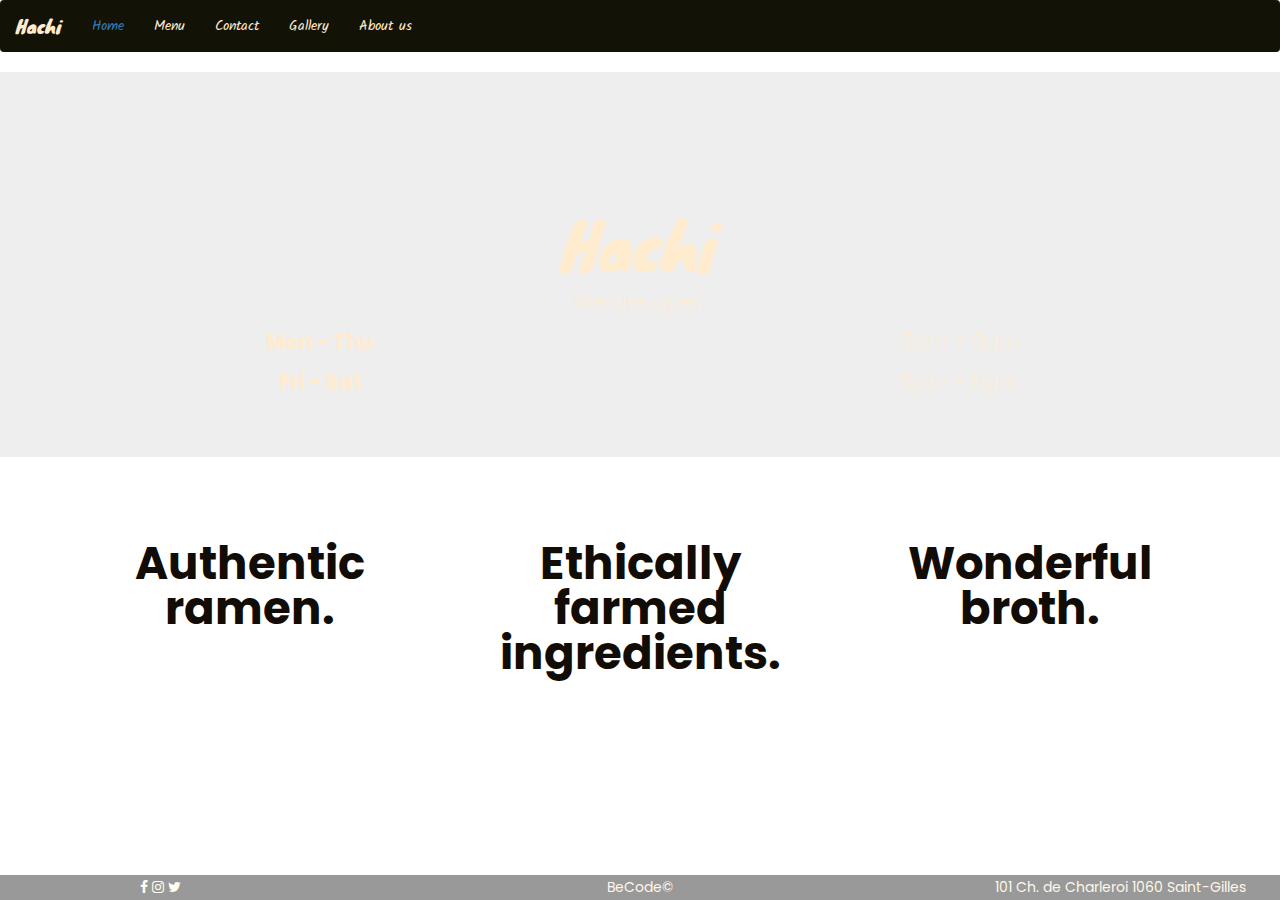
<file: index.html>
<!DOCTYPE html>
<html lang="en">
    <head>
        <meta charset="utf-8" />
        <link rel="stylesheet" href="style.css" />
        <link rel="stylesheet" href="https://stackpath.bootstrapcdn.com/bootstrap/3.4.1/css/bootstrap.min.css" integrity="sha384-HSMxcRTRxnN+Bdg0JdbxYKrThecOKuH5zCYotlSAcp1+c8xmyTe9GYg1l9a69psu" crossorigin="anonymous">
        <link href="https://stackpath.bootstrapcdn.com/font-awesome/4.7.0/css/font-awesome.min.css" rel="stylesheet" integrity="sha384-wvfXpqpZZVQGK6TAh5PVlGOfQNHSoD2xbE+QkPxCAFlNEevoEH3Sl0sibVcOQVnN" crossorigin="anonymous">
        <link href="https://fonts.googleapis.com/css2?family=Kalam:wght@300;400&family=Knewave&family=Poppins:wght@300;700&display=swap" rel="stylesheet">  
        <link rel="stylesheet" href="https://cdnjs.cloudflare.com/ajax/libs/animate.css/4.0.0/animate.min.css"/>
        <title>Boostrap exercise restaurant</title>
        <meta name="description" content="Bootstrap exercise">
        <meta name="keywords" content="HTML, CSS, Bootstrap, JQuery">
        <meta name="author" content="Nicolas Saeys">
        <meta name="viewport" content="width=device-width, initial-scale=1.0">
    </head>

    <body>
    <!--NAVBAR-->
    <nav class="navbar navbar-expand navbar-dark bg-dark navdark">
        <div class="container-fluid menunav">
            <div class="navbar-header">
                <a class="navbar-brand hachi" href="index.html">Hachi</a>
            </div>                          
                <ul class="nav navbar-nav darktheme">
                <li class="active"><a href="index.html">Home</a></li>
                <li><a class="nav" href="menu.html">Menu</a></li>
                <li><a class="nav" href="contact.html">Contact</a></li>
                <li><a class="nav" href="gallery.html">Gallery</a></li>
                <li><a class="nav" href="aboutus.html">About us</a></li>
              </ul>
            
        </div>
    </nav>
        




    <!--HEADER-->    
        <header class="jumbotron">
            <div class="container-fluid">
            <div class="opening">
                <div class="row">
                    <div class="col-xs-12">
                        <h1 class="hachi animate__animated animate__fadeIn">Hachi</h1>
                    </div>
                </div> 
                
                

                <div class="row">
                    <div class="col-xs-12">
                        <p class="open">We are open</p>
                    </div>
                </div> 

                <div class="row">
                    <div class="col-xs-12 col-md-6">
                        <p class="open"><b>Mon - Thu</b></p>
                    </div>
                    <div class="col-xs-12 col-md-6">
                        <p class="open">5pm - 9pm</p>
                    </div>
                    <div class="col-xs-12 col-md-6">
                        <p class="open"><b>Fri - Sat</b></p>
                    </div>
                    <div class="col-xs-12 col-md-6">
                        <p class="open">5pm - 11pm</p>
                    </div>
                </div>

            </div>        
            </div>
        </header>


    <!--SECTION-->
        <section>
            <div class="container ramen">
                <div class="row ramen">
                    <div class="col-xs-12 col-lg-4">
                       <p class="animate__animated animate__fadeIn ramen"><b>Authentic ramen.</b></p>
                    </div>
                    <div class="col-xs-12 col-lg-4">
                        <p class="animate__animated animate__fadeIn ramen"><b>Ethically farmed ingredients.</b></p>
                    </div>
                    <div class="col-xs-12 col-lg-4">
                        <p class="animate__animated animate__fadeIn ramen"><b>Wonderful broth.</b></p>
                    </div>
                </div>
            </div>
                

        </section>
        

        <!-- Footer -->
        <footer class="footer navbar-fixed-bottom">
            <div class="container-fluid">
                <div class="row">
                    
                    <div class="col-xs-2 col-md-3 col-lg-3">
                        
                            <a href="http://facebook.com"><i class="fa fa-facebook"></i></a>
                            <a href="http://instagram.com"><i class="fa fa-instagram"></i></a>
                            <a href="http://twitter.com"><i class="fa fa-twitter"></i></a>
                        
                    </div>
                    <div class="col-xs-3 col-md-3 col-lg-6">BeCode©</div>
                    <div class="col-xs-7 col-md-6 col-lg-3">101 Ch. de Charleroi 1060 Saint-Gilles</div>
                </div>

            </div>
        </footer>

    </body>

</html>
</file>
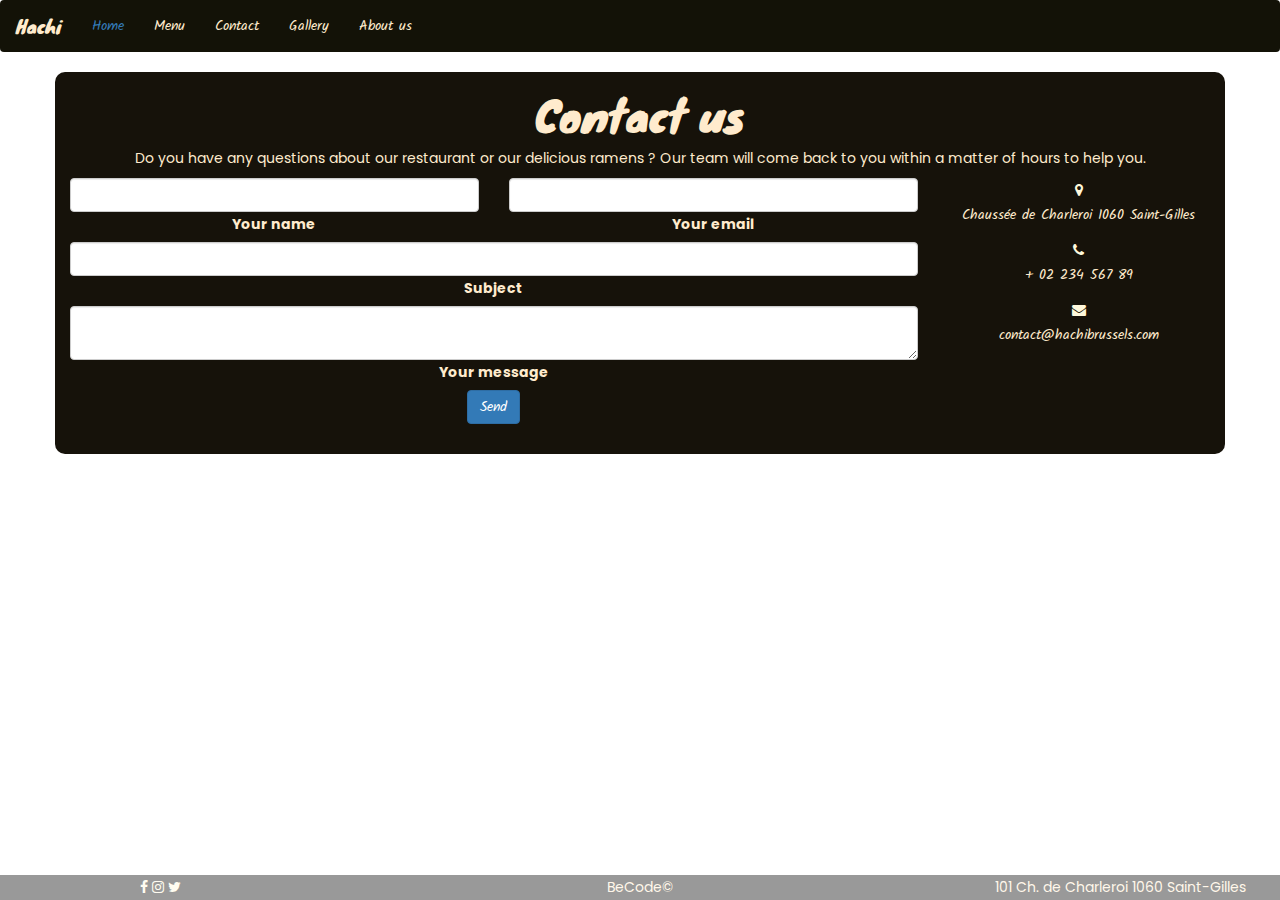
<file: contact.html>
<!DOCTYPE html>
<html lang="en">
    <head>
        <meta charset="utf-8" />
        <link rel="stylesheet" href="style.css" />
        <link rel="stylesheet" href="https://stackpath.bootstrapcdn.com/bootstrap/3.4.1/css/bootstrap.min.css" integrity="sha384-HSMxcRTRxnN+Bdg0JdbxYKrThecOKuH5zCYotlSAcp1+c8xmyTe9GYg1l9a69psu" crossorigin="anonymous">
        <link href="https://stackpath.bootstrapcdn.com/font-awesome/4.7.0/css/font-awesome.min.css" rel="stylesheet" integrity="sha384-wvfXpqpZZVQGK6TAh5PVlGOfQNHSoD2xbE+QkPxCAFlNEevoEH3Sl0sibVcOQVnN" crossorigin="anonymous">
        <link href="https://fonts.googleapis.com/css2?family=Kalam:wght@300;400&family=Knewave&family=Poppins:wght@300;700&display=swap" rel="stylesheet">  
        <link rel="stylesheet" href="https://cdnjs.cloudflare.com/ajax/libs/animate.css/4.0.0/animate.min.css"/>
        <title>Boostrap exercise restaurant</title>
        <meta name="description" content="Bootstrap exercise">
        <meta name="keywords" content="HTML, CSS, Bootstrap, JQuery">
        <meta name="author" content="Nicolas Saeys">
        <meta name="viewport" content="width=device-width, initial-scale=1.0">
    </head>

    <body>

        <!--NAVBAR-->
        <nav class="navbar navbar-expand navbar-dark bg-dark navdark">
            <div class="container-fluid menunav">
                <div class="navbar-header">
                    <a class="navbar-brand hachi" href="index.html">Hachi</a>
                </div>                          
                    <ul class="nav navbar-nav darktheme">
                    <li class="active"><a href="index.html">Home</a></li>
                    <li><a class="nav" href="menu.html">Menu</a></li>
                    <li><a class="nav" href="contact.html">Contact</a></li>
                    <li><a class="nav" href="gallery.html">Gallery</a></li>
                    <li><a class="nav" href="aboutus.html">About us</a></li>
                  </ul>
                
            </div>
        </nav>

        <div class="container contact">

            <!--Section: Contact-->
    <section class="mb-4">

    <!--Section heading-->
    <h2 class="h1-responsive font-weight-bold text-center my-4 contus">Contact us</h2>
    <!--Section description-->
    <p class="text-center w-responsive mx-auto mb-5 questions">Do you have any questions about our restaurant or our delicious ramens ? Our team will come back to you within
        a matter of hours to help you.</p>

        <div class="row">

        <!--Grid column-->
        <div class="col-md-9 mb-md-0 mb-5">
            <form id="contact-form" name="contact-form" action="mail.php" method="POST">

                <!--Grid row-->
                <div class="row">

                    <!--Grid column-->
                    <div class="col-md-6">
                        <div class="md-form mb-0">
                            <input type="text" id="name" name="name" class="form-control">
                            <label for="name" class="continfos">Your name</label>
                        </div>
                    </div>
                    <!--Grid column-->

                    <!--Grid column-->
                    <div class="col-md-6">
                        <div class="md-form mb-0">
                            <input type="text" id="email" name="email" class="form-control">
                            <label for="email" class="continfos">Your email</label>
                        </div>
                    </div>
                    <!--Grid column-->

                </div>
                <!--Grid row-->

                <!--Grid row-->
                <div class="row">
                    <div class="col-md-12">
                        <div class="md-form mb-0">
                            <input type="text" id="subject" name="subject" class="form-control">
                            <label for="subject" class="continfos">Subject</label>
                        </div>
                    </div>
                </div>
                <!--Grid row-->

                <!--Grid row-->
                <div class="row">

                    <!--Grid column-->
                    <div class="col-md-12">

                        <div class="md-form">
                            <textarea type="text" id="message" name="message" rows="2" class="form-control md-textarea"></textarea>
                            <label for="message" class="continfos">Your message</label>
                        </div>

                    </div>
                </div>
                <!--Grid row-->

            </form>

            <div class="text-center text-md-left">
                <a class="btn btn-primary" onclick="document.getElementById('contact-form').submit();">Send</a>
            </div>
            <div class="status"></div>
        </div>
        <!--Grid column-->

        <!--Grid column-->
        <div class="col-md-3 text-center">
            <ul class="list-unstyled mb-0">
                <li><i class="fa fa-map-marker" aria-hidden="true"></i>
                    <p class="contside">Chaussée de Charleroi 1060 Saint-Gilles</p>
                </li>

                <li><i class="fa fa-phone" aria-hidden="true"></i>
                    <p class="contside">+ 02 234 567 89</p>
                </li>

                <li><i class="fa fa-envelope" aria-hidden="true"></i>
                    <p class="contside">contact@hachibrussels.com</p>
                </li>
            </ul>
        </div>
        <!--Grid column-->

    </div>

</section>
<!--Section: Contact v.2-->

</div>


        <!-- Footer -->
        <footer class="footer navbar-fixed-bottom">
            <div class="container-fluid">
                <div class="row">
                    
                    <div class="col-xs-2 col-md-3 col-lg-3">
                        
                            <a href="http://facebook.com"><i class="fa fa-facebook"></i></a>
                            <a href="http://instagram.com"><i class="fa fa-instagram"></i></a>
                            <a href="http://twitter.com"><i class="fa fa-twitter"></i></a>
                        
                    </div>
                    <div class="col-xs-3 col-md-3 col-lg-6">BeCode©</div>
                    <div class="col-xs-7 col-md-6 col-lg-3">101 Ch. de Charleroi 1060 Saint-Gilles</div>
                </div>

            </div>
        </footer>

    </body>

</html>
</file>
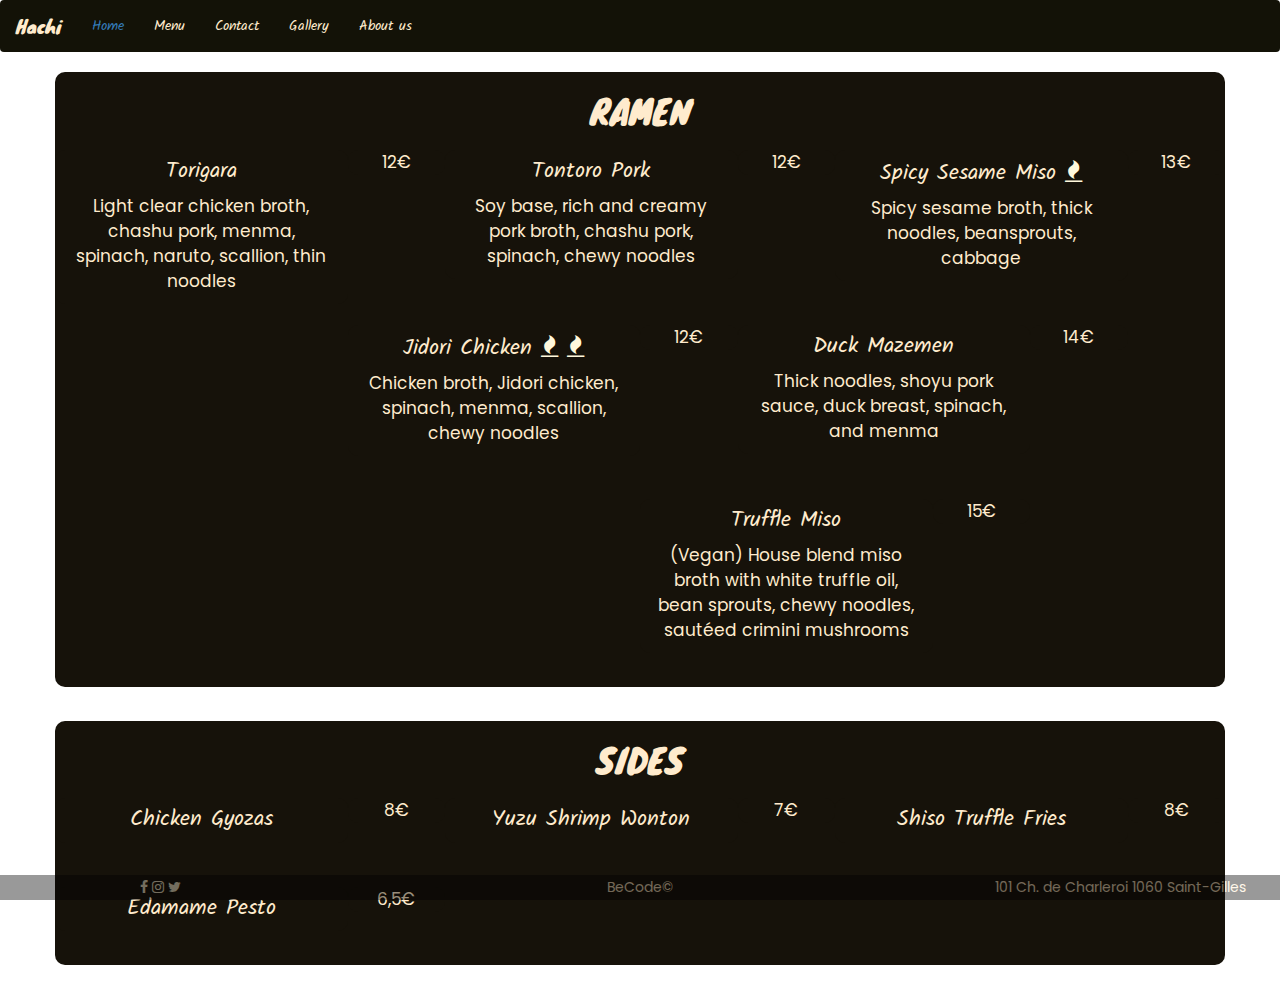
<file: menu.html>
<!DOCTYPE html>
<html lang="en">
    <head>
        <meta charset="utf-8" />
        <link rel="stylesheet" href="style.css" />
        <link rel="stylesheet" href="https://stackpath.bootstrapcdn.com/bootstrap/3.4.1/css/bootstrap.min.css" integrity="sha384-HSMxcRTRxnN+Bdg0JdbxYKrThecOKuH5zCYotlSAcp1+c8xmyTe9GYg1l9a69psu" crossorigin="anonymous">
        <link href="https://stackpath.bootstrapcdn.com/font-awesome/4.7.0/css/font-awesome.min.css" rel="stylesheet" integrity="sha384-wvfXpqpZZVQGK6TAh5PVlGOfQNHSoD2xbE+QkPxCAFlNEevoEH3Sl0sibVcOQVnN" crossorigin="anonymous">
        <link href="https://fonts.googleapis.com/css2?family=Kalam:wght@300;400&family=Knewave&family=Poppins:wght@300;700&display=swap" rel="stylesheet">  
        <link rel="stylesheet" href="https://cdnjs.cloudflare.com/ajax/libs/animate.css/4.0.0/animate.min.css"/>
        <title>Boostrap exercise restaurant</title>
        <meta name="description" content="Bootstrap exercise">
        <meta name="keywords" content="HTML, CSS, Bootstrap, JQuery">
        <meta name="author" content="Nicolas Saeys">
        <meta name="viewport" content="width=device-width, initial-scale=1.0">
    </head>

    <body>
    <!--NAVBAR-->
    <nav class="navbar navbar-expand navbar-dark bg-dark navdark">
        <div class="container-fluid menunav">
            <div class="navbar-header">
                <a class="navbar-brand hachi" href="index.html">Hachi</a>
            </div>                          
                <ul class="nav navbar-nav darktheme">
                <li class="active"><a href="index.html">Home</a></li>
                <li><a class="nav" href="menu.html">Menu</a></li>
                <li><a class="nav" href="contact.html">Contact</a></li>
                <li><a class="nav" href="gallery.html">Gallery</a></li>
                <li><a class="nav" href="aboutus.html">About us</a></li>
              </ul>
            
        </div>
    </nav>

    <!--MENU-->
        <article class="container menu">
            <div class="row">

                <div class="col">
                    <h1 class="menutype">RAMEN</h1>
                </div>

                <div class="col-xs-10 col-lg-3 menu">
                    <h4 class="dish">Torigara</h4>
                    <p>Light clear chicken broth, chashu pork, menma, spinach, naruto, scallion, thin noodles</p>
                </div>

                <div class="col-xs-2 col-lg-1 menu">12€</div>

                <div class="col-xs-10 col-lg-3 menu">
                    <h4 class="dish">Tontoro Pork</h4>
                    <p>Soy base, rich and creamy pork broth, chashu pork, spinach, chewy noodles</p>
                </div>

                <div class="col-xs-2 col-lg-1 menu">12€</div>

                <div class="col-xs-10 col-lg-3 menu">
                    <h4 class="dish">Spicy Sesame Miso <i class="fa fa-fire" aria-hidden="true"></i>
                    </h4>
                    <p>Spicy sesame broth, thick noodles, beansprouts, cabbage</p>
                </div>

                <div class="col-xs-2 col-lg-1 menu">13€</div>

                <div class="col-xs-10 col-lg-3 menu">
                    <h4 class="dish">Jidori Chicken <i class="fa fa-fire" aria-hidden="true"></i>
                        <i class="fa fa-fire" aria-hidden="true"></i>
                    </h4>
                    <p>Chicken broth, Jidori chicken, spinach, menma, scallion, chewy noodles</p>
                </div>

                <div class="col-xs-2 col-lg-1 menu">12€</div>

                <div class="col-xs-10 col-lg-3 menu">
                    <h4 class="dish">Duck Mazemen</h4>
                    <p>Thick noodles, shoyu pork sauce, duck breast, spinach, and menma</p>
                </div>

                <div class="col-xs-2 col-lg-1 menu">14€</div>

                <div class="col-xs-10 col-lg-3 menu">
                    <h4 class="dish">Truffle Miso</h4>
                    <p>(Vegan) House blend miso broth with white truffle oil, bean sprouts, chewy noodles, sautéed crimini mushrooms</p>
                </div>

                <div class="col-xs-2 col-lg-1 menu">15€</div>
                
            </div>
        </article>

        <article class="container menu">
            <div class="row">
                
                <div class="col">
                    <h1 class="menutype">
                        SIDES
                    </h1>
                </div>

                <div class="col-xs-10 col-lg-3 menu">
                    <h4 class="dish">Chicken Gyozas</h4>
                </div>

                <div class="col-xs-2 col-lg-1 menu">8€</div>

                <div class="col-xs-10 col-lg-3 menu">
                    <h4 class="dish">Yuzu Shrimp Wonton</h4>
                </div>

                <div class="col-xs-2 col-lg-1 menu">7€</div>

                <div class="col-xs-10 col-lg-3 menu">
                    <h4 class="dish">Shiso Truffle Fries</h4>
                </div>

                <div class="col-xs-2 col-lg-1 menu">8€</div>

                <div class="col-xs-10 col-lg-3 menu">
                    <h4 class="dish">Edamame Pesto</h4>
                </div>

                <div class="col-xs-2 col-lg-1 menu">6,5€</div>

            </div>
        </article>

        <!-- Footer -->
        <footer class="footer navbar-fixed-bottom">
            <div class="container-fluid">
                <div class="row">
                    
                    <div class="col-xs-2 col-md-3 col-lg-3">
                        
                            <a href="http://facebook.com"><i class="fa fa-facebook"></i></a>
                            <a href="http://instagram.com"><i class="fa fa-instagram"></i></a>
                            <a href="http://twitter.com"><i class="fa fa-twitter"></i></a>
                        
                    </div>
                    <div class="col-xs-3 col-md-3 col-lg-6">BeCode©</div>
                    <div class="col-xs-7 col-md-6 col-lg-3">101 Ch. de Charleroi 1060 Saint-Gilles</div>
                </div>

            </div>
        </footer>

    </body>

</html>
</file>
<file: style.css>
.jumbotron {
    background-image: url(https://i.imgur.com/G5bclkY.jpg);
    max-width: 100%;
    max-height: 500px;
    background-size: cover;
    margin-top: 0em;
}

.navhome {
    color: blanchedalmond;
}

.navbar {
    font-family: 'Kalam', cursive;
    
}

div[class^="col"] {
    
    text-align: center;
    line-height: 25px;
    color: blanchedalmond;
    
}

.footer {
    background-color: black;
    font-family: 'Poppins', sans-serif;
    opacity: 0.4;
}

.opening {
    margin-top: 5em;
    font-family: 'Kalam', cursive;
    
}

.deliveroo, .uber {
    height: 60px;
    width: auto;
    border-radius: 100%;
    margin: auto;
    
}

.navhome a:visited {
    color: blanchedalmond;}

.hachi {
    color: blanchedalmond;
}

.hachi a:visited {
    color: blanchedalmond;
}

.nav {
    color: blanchedalmond;
}

.nav a:visited {
    color: blanchedalmond;
}

.nav a:active {
    color: blanchedalmond;
}

a:hover {
    color: cornsilk;
    background: none;
}

.hachi {
    font-family: 'Knewave', cursive;
    font-size: 50px;
}

i {
    color: cornsilk;
}

.open {
    font-size: 50px;
    font-family: 'Poppins', sans-serif;
}


.ramen {
    font-size: 45px;
    color: rgb(17, 12, 6);
    line-height: 1em;
    margin-top: 0.6em;
    font-family: 'Poppins', sans-serif;
    margin-bottom: 1em;
    
}

.menu {
    font-size: 17px;
    color: rgb(17, 12, 6);
    line-height: 1em;
    margin-top: 0.6em;
    font-family: 'Poppins', sans-serif;
    background-color: rgb(22, 18, 10);
    margin-bottom: 2em;
    border-radius: 10px;
}

.navbar {
    background-color: rgb(19, 18, 7);
}

.menutype {
    font-family: 'Knewave', cursive;
    font-size: 2em;
}

.dish {
    font-family: 'Kalam', cursive;
    font-size: 1.3em;
}

.contact {
    background-color: rgb(22, 18, 10);
    padding-bottom: 30px;
    border-radius: 10px;
    margin-bottom: 50px;

}

.contus {
    font-family: 'Knewave', cursive;
    font-size: 3em;
    color: blanchedalmond;
}

.questions {
    font-family: 'Poppins', sans-serif;
    color: blanchedalmond;
}

.continfos {
    font-family: 'Poppins', sans-serif;
    color: blanchedalmond;
}

.contside {
    font-family: 'Kalam', cursive;
    color: blanchedalmond;
}

.btn-primary {
    background: cornsilk;
    color: black;
    font-family: 'Kalam', cursive;
}

.reseaux {
    list-style: none;
    font-size: 2em;
}

.coord {
    padding-top: 2em;
    
}

.hours {
    font-family: 'Kalam', cursive;
}

.week {
    font-family: 'Poppins', sans-serif;
}

.hachi3 {
    padding-bottom: 0.7em;
}

.social2 {
    text-align: justify;
    font-size: 2em;
}

.delivery {
    padding-top: 2em;
}

.available {
    font-family: 'Poppins', sans-serif;
    font-size: 2em;
}

.pix {
    padding: 1em;
}

.images {
    margin: auto;
}

.galerie {
    background-color: rgb(22, 18, 10);
    border-radius: 10px;
}

.galtitle {
    font-family: 'Knewave', cursive;
    font-size: 3em;
    color: blanchedalmond;
}
</file>
